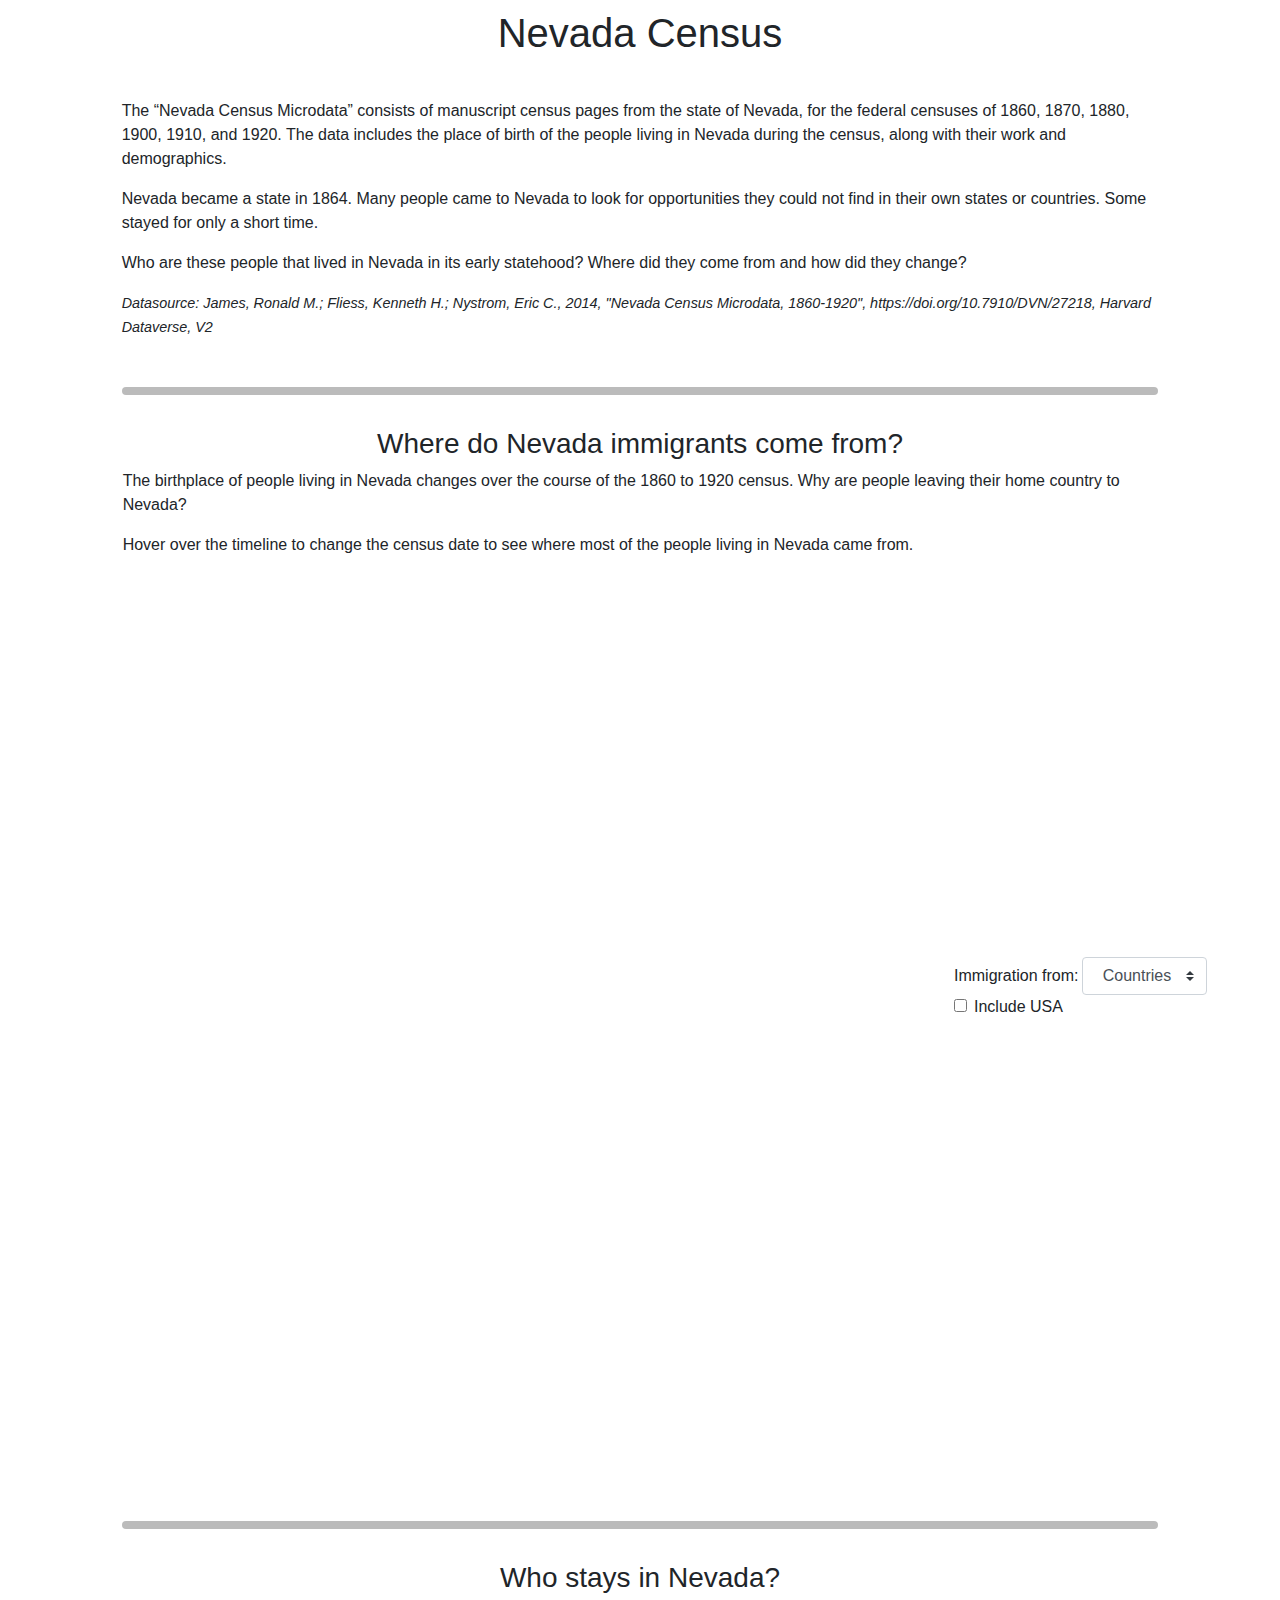
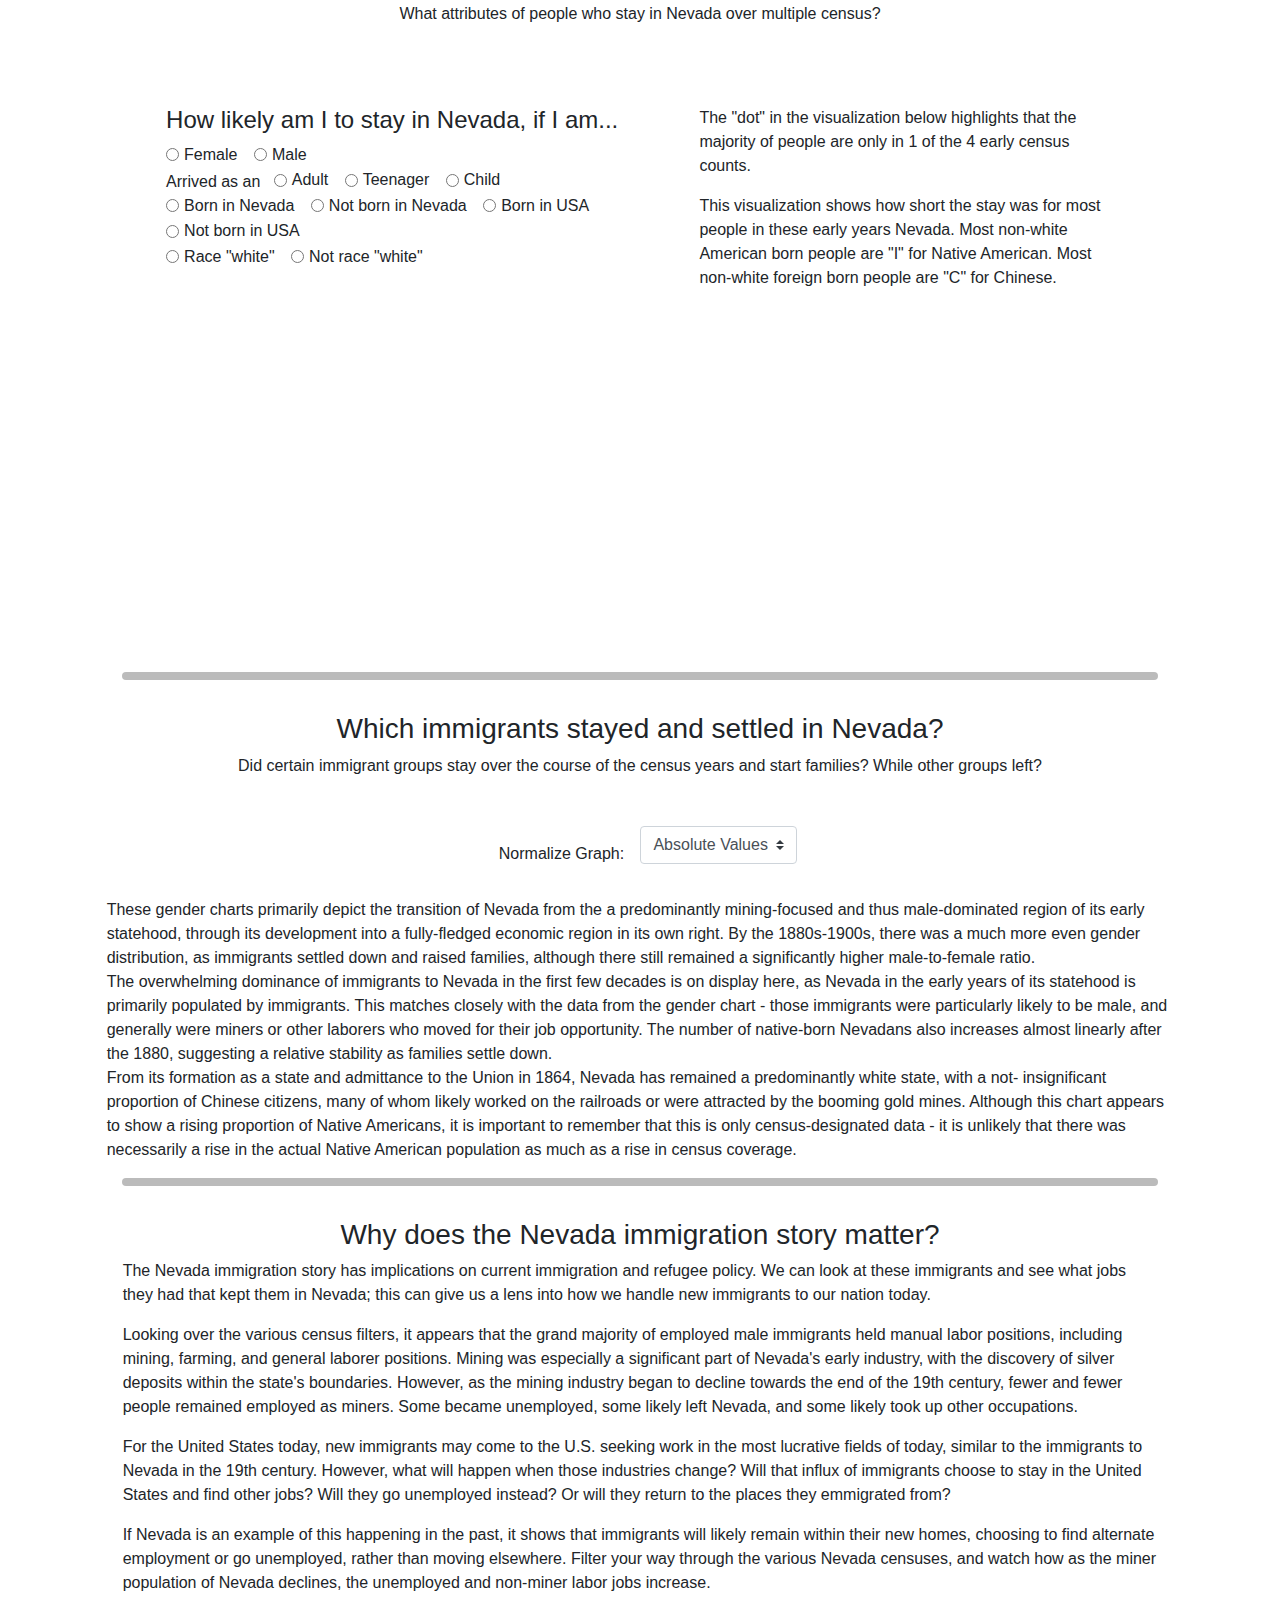
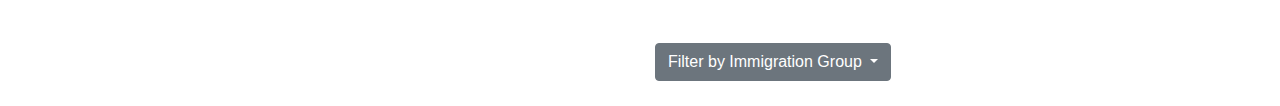
<file: src/index.html>
<!doctype html>
<html>
<head>
	<meta charset="utf-8">
	<title>Nevada Census</title>
	<link rel="stylesheet" href="https://stackpath.bootstrapcdn.com/bootstrap/4.3.1/css/bootstrap.min.css" integrity="sha384-ggOyR0iXCbMQv3Xipma34MD+dH/1fQ784/j6cY/iJTQUOhcWr7x9JvoRxT2MZw1T" crossorigin="anonymous">
	<link rel="stylesheet" href="css/styles.css">

</head>
<body>

	<!-- WRAPPER -->
	<div class="container-fluid">
		<!-- HEADING -->
		<div class="row d-flex justify-content-center align-middle">
			<div class="title-header" >
				<div class="align-self-center">
					<h1>Nevada Census</h1>
				</div>
			</div>
		</div>
		<div class="row">
			<div class="content col-10 offset-1">
			<div class="descriptive-text pb-3 mx-auto">
				<p>
					The “Nevada Census Microdata” consists of
					manuscript census pages from the state of Nevada,
					for the federal censuses of 1860, 1870, 1880, 1900, 1910, and 1920.
					The data includes the place of birth of the people living in Nevada
					during the census, along with their work and demographics.
				</p>
				<p>
					Nevada became a state in 1864. Many people came to
					Nevada to look for opportunities they could
					not find in their own states or countries. Some stayed
					for only a short time.
				</p>
				<p>
					Who are these people that lived in Nevada in its early statehood?
					Where did they come from and how did they change?
				</p>
				<p>
					<em class="reference-link">Datasource: James, Ronald M.; Fliess, Kenneth H.; Nystrom, Eric C., 2014,
					"Nevada Census Microdata, 1860-1920", https://doi.org/10.7910/DVN/27218,
						Harvard Dataverse, V2</em>
				</p>
			</div>
			</div>
		</div>
		<div class="row">
			<div class="content col-10 offset-1">
				<hr class="rounded">
				<!-- CONTENT -->
				<!-- Hook V1 Description  -->
				<div class="row d-flex justify-content-center align-middle p-3 vis-title-row" >
					<div class="descriptive-text pb-3 mx-auto">
						<h3 class="text-center">Where do Nevada immigrants come from?</h3>
						<p>The birthplace of people living in Nevada changes over
							the course of the 1860 to 1920 census.
							Why are people leaving their home country to Nevada?
						</p>
						<p>
							Hover over the timeline to change the census date
							to see where most of the people living in Nevada came from.
						</p>
					</div>
				</div>

				<!-- HOOK V1 2nd row timeline scrubber -->
				<div class="timeLine-row row align-items-end p-1 mx-auto">
					<!-- The timeline scrubber -->
					<div id="timeLineDiv" class="col-10">
					</div>
					<div class="col-2 mb-4">
						<!-- Place information Details -->
						<div class="row" id="timeLinedetailDiv" >
						</div>
						<div class="row">
							<!-- Select box to choose the ranking type -->
							<!-- Toggle for state/country view -->
							<form class="form-inline">
								<div class="form-group">
									<label class="col-form-label mr-1" for="chart-type">Immigration from: </label>
									<div class="">
										<select class="form-control custom-select btn btn-secondary" id="chart-type">
											<option value="countryPob">Countries</option>
											<option value="statePob">USA States</option>
										</select>
									</div>
								</div>
							</form>
						</div>
						<div class="row v1-toggle-usa">
							<div class="form-check v1-toggle-usa-form">
								<input type="checkbox" class="form-check-input" id="v1ToggleNative">
								<label class="form-check-toggle-label" for="v1ToggleNative">Include USA</label>
							</div>
						</div>
					</div>
				</div>

				<!-- HOOK V1 3rd row, Map & Bar chart with description -->
				<div class="row p-1" style="height: 50vh;">
					<div class="col-12">
						<div class="mapVis-row row justify-content-center mx-auto">
							<!-- MAP -->
							<div id="mapDivLabel"></div>
							<div id="mapDiv" style="height: 100%; width:100%;">
							</div>
						</div>
					</div>
				</div>
				<!-- END V1 -->
				<hr class="rounded">
				<!-- V2 visualization AREA -->
				<!-- Visualization Rising Insights -->
				<div class="row d-flex justify-content-center align-middle p-3 vis-title-row" >
					<div class="descriptive-text mb-5 mx-auto">
						<h3 class="text-center">Who stays in Nevada?</h3>
						<p>What attributes of people who stay in Nevada over multiple census?
						</p>
					</div>
				</div>
				<div class="row justify-content-md-center">
					<div class="col-6">
						<h4>How likely am I to stay in Nevada, if I am...</h4>
						<div class="checkbox-Gender select-options">
							<div class="checkbox-gender gender-female form-check form-check-inline">
								<input class="form-check-input v2-checkbox-input" type="radio" name="checkbox-Gender" id="checkbox-gender-female" value="female">
								<label class="form-check-label" for="checkbox-gender-female">Female</label>
							</div>
							<div class="checkbox-gender gender-male form-check form-check-inline">
								<input class="form-check-input v2-checkbox-input" type="radio" name="checkbox-Gender" id="checkbox-gender-male" value="male">
								<label class="form-check-label" for="checkbox-gender-male">Male</label>
							</div>
						</div>
						<div class="checkbox-Age select-options">
							<span>Arrived as an &nbsp </span>
							<div class="checkbox-age age-adult form-check form-check-inline">
								<input class="form-check-input v2-checkbox-input" type="radio" name="checkbox-Age" id="checkbox-age-adult" value="adult">
								<label class="form-check-label" for="checkbox-age-adult">Adult</label>
							</div>
							<div class="checkbox-age age-teen form-check form-check-inline">
								<input class="form-check-input v2-checkbox-input" type="radio" name="checkbox-Age" id="checkbox-age-teen" value="teen">
								<label class="form-check-label" for="checkbox-age-teen">Teenager</label>
							</div>
							<div class="checkbox-age age-child form-check form-check-inline">
								<input class="form-check-input v2-checkbox-input" type="radio" name="checkbox-Age" id="checkbox-age-child" value="child">
								<label class="form-check-label" for="checkbox-age-child">Child</label>
							</div>
						</div>
						<div class="checkbox-pob select-options">
							<div class="checkbox-native-NV is-NV form-check form-check-inline">
								<input class="form-check-input v2-checkbox-input" type="radio" name="checkbox-NV-native" id="checkbox-NV" value="NV">
								<label class="form-check-label" for="checkbox-NV">Born in Nevada</label>
							</div>
							<div class="checkbox-non-NV is-non-NV form-check form-check-inline">
								<input class="form-check-input v2-checkbox-input" type="radio" name="checkbox-NV-native" id="checkbox-non-NV" value="non-NV">
								<label class="form-check-label" for="checkbox-non-NV">Not born in Nevada</label>
							</div>
							<div class="checkbox-native-USA is-USA form-check form-check-inline">
								<input class="form-check-input v2-checkbox-input" type="radio" name="checkbox-USA-native" id="checkbox-USA" value="USA">
								<label class="form-check-label" for="checkbox-USA">Born in USA</label>
							</div>
							<div class="checkbox-non-USA is-non-USA form-check form-check-inline">
								<input class="form-check-input v2-checkbox-input" type="radio" name="checkbox-USA-native" id="checkbox-non-USA" value="non-USA">
								<label class="form-check-label" for="checkbox-non-USA">Not born in USA</label>
							</div>
						</div>
						<div class="checkbox-race select-options">
							<div class="checkbox-race is-white form-check form-check-inline">
								<input class="form-check-input v2-checkbox-input" type="radio" name="checkbox-race" id="checkbox-white" value="White">
								<label class="form-check-label" for="checkbox-white">Race "white"</label>
							</div>
							<div class="checkbox-race is-non-white form-check form-check-inline">
								<input class="form-check-input v2-checkbox-input" type="radio" name="checkbox-race" id="checkbox-non-white" value="non-White">
								<label class="form-check-label" for="checkbox-non-white">Not race "white"</label>
							</div>
						</div>
						<div class="v2-description-text">

						</div>
					</div>
					<div class="col-5">
						<p>
						The "dot" in the visualization below highlights that the majority of people are only in 1 of the 4 early census counts.
						</p>
						<p>
							This visualization shows how short the stay was for most people in these early years Nevada.
							Most non-white American born people are "I" for Native American. Most non-white foreign born people are "C" for
							Chinese.
						</p>
					</div>
				</div>
				<div class="row justify-content-center v2-vis-container" >
					<div class="col-12 vis-rising-insight d-inline-flex justify-content-center align-middle" style="height: 100%; width:100%;"
						 id="distanceVisDiv">
					</div>
				</div>
				<!-- END V2-->
				<hr class="rounded">
				<!-- Visualization Revelation V3 -->
				<div class="row d-flex justify-content-center align-middle p-3 vis-title-row" >
					<div class="descriptive-text pb-3 mx-auto">
						<h3 class="text-center">Which immigrants stayed and settled in Nevada?</h3>
						<p>Did certain immigrant groups stay over the course of the census years and start families?
							While other groups left?
						</p>
					</div>
				</div>
				<div class="row justify-content-center" >
					<div class="form-group row">
						<label class="col-form-label p-3" for="chart-type">Normalize Graph: </label>
						<div class="">
							<select class="form-control custom-select btn btn-secondary" id="SAC-type">

								<option value="abs">Absolute Values</option>
								<option value="rat">Ratio</option>
							</select>
						</div>
					</div>
					<div class="vis-main-message d-inline-flex justify-content-center align-middle" id="Gender" style="height: 100%; width:100%;">
<!--						<img src="img/main-message-story.png" alt="main message placeholder" />-->
					</div>
					These gender charts primarily depict the transition of Nevada from the a predominantly mining-focused and thus male-dominated
					region of its early statehood, through its development into a fully-fledged economic region in its own right. By the 1880s-1900s,
					there was a much more even gender distribution, as immigrants settled down and raised families, although there still remained a significantly higher
					male-to-female ratio.
					<div class="vis-main-message d-inline-flex justify-content-center align-middle" id="Out-of-State" style="height: 100%; width:100%;">
						<!--						<img src="img/main-message-story.png" alt="main message placeholder" />-->
					</div>
					The overwhelming dominance of immigrants to Nevada in the first few decades is on display here, as Nevada in the early years of its
					statehood is primarily populated by immigrants. This matches closely with the data from the gender chart - those immigrants were particularly
					likely to be male, and generally were miners or other laborers who moved for their job opportunity. The number of native-born Nevadans also
					increases almost linearly after the 1880, suggesting a relative stability as families settle down.
					<div class="vis-main-message d-inline-flex justify-content-center align-middle" id="Race" style="height: 100%; width:100%;">
						<!--						<img src="img/main-message-story.png" alt="main message placeholder" />-->
					</div>
					From its formation as a state and admittance to the Union in 1864, Nevada has remained a predominantly white state, with a not-
					insignificant proportion of Chinese citizens, many of whom likely worked on the railroads or were attracted by the booming gold mines.
					Although this chart appears to show a rising proportion of Native Americans, it is important to remember that this is
					only census-designated data - it is unlikely that there was necessarily a rise in the actual Native American population
					as much as a rise in census coverage.

				</div>
				<hr class="rounded">
				<!-- Visualization Resolution -->
				<div class="row d-flex justify-content-center align-middle p-3 vis-title-row" >
					<div class="descriptive-text pb-3 mx-auto">
						<h3 class="text-center">Why does the Nevada immigration story matter?</h3>
						<p>The Nevada immigration story has implications on current immigration and refugee policy.
							We can look at these immigrants and see what jobs they had that kept
							them in Nevada; this can give us a lens into how we handle new immigrants to our
							nation today.
						</p>
						<p>
							Looking over the various census filters, it appears that the grand majority of employed male
							immigrants held manual labor positions, including mining, farming, and general laborer
							positions. Mining was especially a significant part of Nevada's early industry, with the
							discovery of silver deposits within the state's boundaries. However, as the mining industry
							began to decline towards the end of the 19th century, fewer and fewer people remained
							employed as miners. Some became unemployed, some likely left Nevada, and some likely took up
							other occupations.
						</p>
						<p>
							For the United States today, new immigrants may come to the U.S. seeking work in the most
							lucrative fields of today, similar to the immigrants to Nevada in the 19th century. However,
							what will happen when those industries change? Will that influx of immigrants choose to stay
							in the United States and find other jobs? Will they go unemployed instead? Or will they return
							to the places they emmigrated from?
						</p>
						<p>
							If Nevada is an example of this happening in the past, it shows that immigrants will likely
							remain within their new homes, choosing to find alternate employment or go unemployed, rather
							than moving elsewhere. Filter your way through the various Nevada censuses, and watch how as
							the miner population of Nevada declines, the unemployed and non-miner labor jobs increase.
						</p>
					</div>
				</div>
				<div class="container">
					<div class="row" >
						<div class="vis-resolution d-inline-flex justify-content-center align-middle" style="height: 100%; width:100%;">
							<div class="col-3">
								<div id="bubble-legend" ></div>
							</div>
							<div class="col-3">
								<div class="dropdown" >
									<button class="btn btn-secondary dropdown-toggle" type="button" id="dropdownMenuButton1" data-toggle="dropdown" aria-haspopup="true" aria-expanded="false">
										Filter by Immigration Group
									</button>
									<div class="dropdown-menu" aria-labelledby="dropdownMenuButton1" id="bubble-dropdown">
										<a class="dropdown-item" aria-disabled="true"><input type="checkbox" id="filter-1860"> 1860-1870</a>
										<a class="dropdown-item" aria-disabled="true"><input type="checkbox" id="filter-1870"> 1870-1880</a>
										<a class="dropdown-item" aria-disabled="true"><input type="checkbox" id="filter-1880"> 1880-1890</a>
										<a class="dropdown-item" aria-disabled="true"><input type="checkbox" id="filter-1900"> 1900-1910</a>
										<a class="dropdown-item" aria-disabled="true"><input type="checkbox" id="filter-1910"> 1910-1920</a>
										<a class="dropdown-item" aria-disabled="true"><input type="checkbox" id="filter-1920"> 1920-1930</a>
									</div>
								</div>
							</div>
						</div>
					</div>
					<div class="row">
						<div class="col">
							<div class="vis-resolution d-inline-flex justify-content-center align-middle" style="height: 100%; width:100%;">
								<div id="men-bubble"></div>
								<div id="women-bubble"></div>
							</div>
						</div>
					</div>
				</div>


			</div>
		</div>
	</div>


	<!-- - - - - - - - - - - - >
	<    Load JS libraries     >
	<- - - - - - - - - - - - -->

	<!-- BOOTSTRAP -->
	<script src="https://code.jquery.com/jquery-3.5.1.slim.min.js" integrity="sha384-DfXdz2htPH0lsSSs5nCTpuj/zy4C+OGpamoFVy38MVBnE+IbbVYUew+OrCXaRkfj" crossorigin="anonymous"></script>
	<script src="https://cdn.jsdelivr.net/npm/popper.js@1.16.1/dist/umd/popper.min.js" integrity="sha384-9/reFTGAW83EW2RDu2S0VKaIzap3H66lZH81PoYlFhbGU+6BZp6G7niu735Sk7lN" crossorigin="anonymous"></script>
	<script src="https://stackpath.bootstrapcdn.com/bootstrap/4.5.2/js/bootstrap.min.js" integrity="sha384-B4gt1jrGC7Jh4AgTPSdUtOBvfO8shuf57BaghqFfPlYxofvL8/KUEfYiJOMMV+rV" crossorigin="anonymous"></script>

	<!-- d3 -->
	<script src="https://d3js.org/d3.v6.min.js"></script>

	<script src="https://d3js.org/d3-scale-chromatic.v1.min.js"></script>
	<script src="https://d3js.org/topojson.v2.min.js"></script>
	<script src="https://d3js.org/d3-geo.v1.min.js"></script>
	<script src="https://d3js.org/d3-geo-projection.v2.min.js"></script>
	<script src="https://d3js.org/d3-collection.v1.min.js"></script>
	<script src="https://d3js.org/d3-scale-chromatic.v1.min.js"></script>


	<!-- OWN JS -->
	<script src="js/helpers.js"></script>
	<script src="js/mapVis.js"></script>
	<script src="js/distanceVis.js"></script>
	<script src="js/lineBrushVis.js"></script>
	<script src="js/stackedAreaVis.js"></script>
	<script src="js/bubbleVis.js"></script>
	<script src="js/bubbleLegend.js"></script>
	<script src="js/main.js"></script>
</body>
</html>
</file>
<file: src/css/styles.css>
body {
    /* font-size: 1.3em; */
}

#immigrantDetails > div {
    font-size: 18px;
}

.container-fluid {
    height: 100vh;
    padding-top: 1vh;
}

.bubble-title {
    font-size: 20px;
}

#text-description{
    height: 200px;
    overflow-y: scroll;
}

.tick > text {
    font-size: 1.5em;
}

#topTen {
    height:20vh;
    width: 100%;
}

.title-header {
    height: 10vh;
    padding: 0;
}

.toolTip {
    background-color: #E8E8E8;
}

#distanceVisToolTip {
    border: 2px solid darkgrey;
    border-radius: 2px;
    margin: 5px;
}

#distanceVisToolTip > div {
    padding: 3px;
}

.mapDivLabel {
  font-size: 1.6em;
}

img {
    object-fit: contain;
    width: 50%;
}

#time-line-slider {
    display: inline-flex;
    max-width: 400px;
}
#slider {
    width: 800px;
    margin-left: 20px;
    margin-right: 20px;
    margin-top: 5px;
}

.slider-label {
    line-height: 2;
    padding-left: 2px;
    padding-right: 2px;
}

.timeLine-row {
    height: 450px;
    width: 950px;
}

#timeLineDiv {
    height: 100%;
    width:100%;
}
#timeLineDetailDiv {
    height: 100px;
    width:320px;
}

.mapVis-row {
    height: 350px;
    width: 900px;
}

.form-check-toggle-label {
    white-space: nowrap;
}

.v2-vis-container {
    height: 350px;
}

.v2-legend-label {
    font-size: .9em;
}

/* Rounded border */
hr.rounded {
    border-top: 8px solid #bbb;
    border-radius: 5px;
}

.reference-link {
    font-size: .9em;
}
</file>
